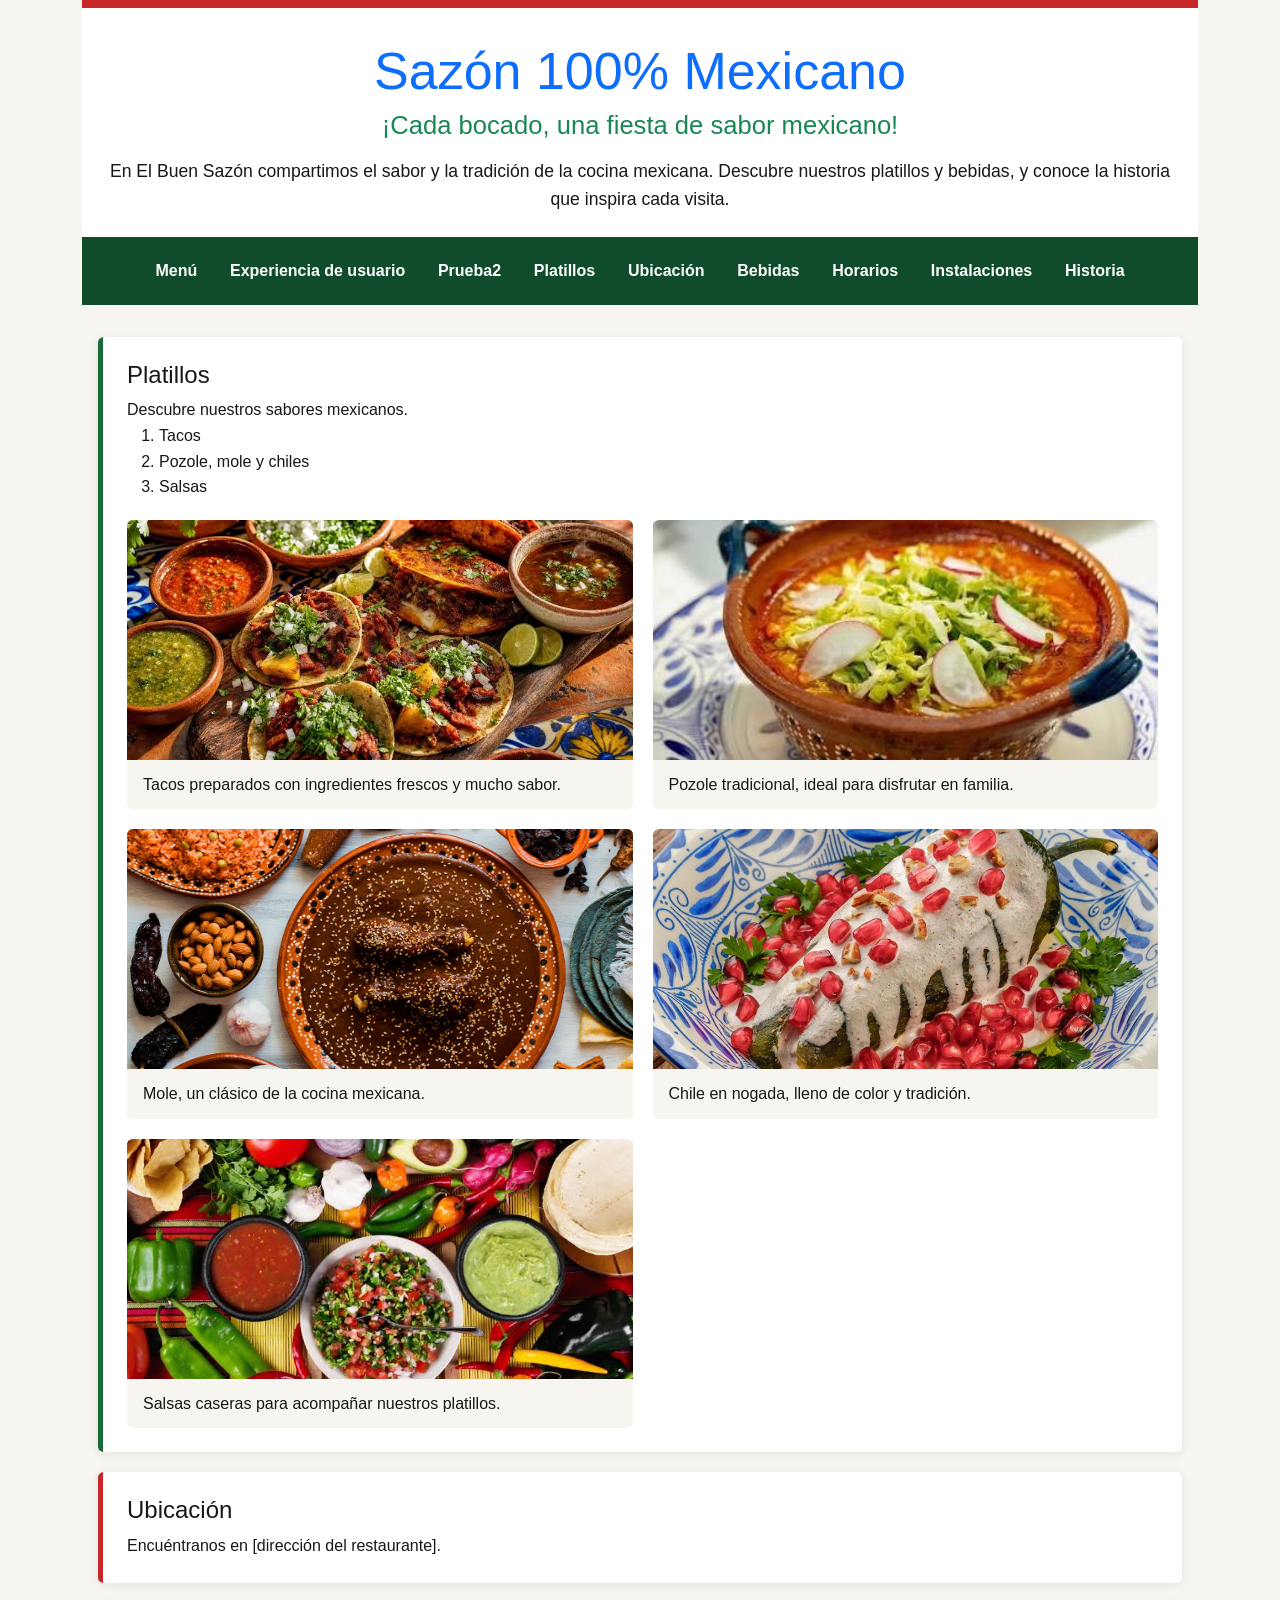
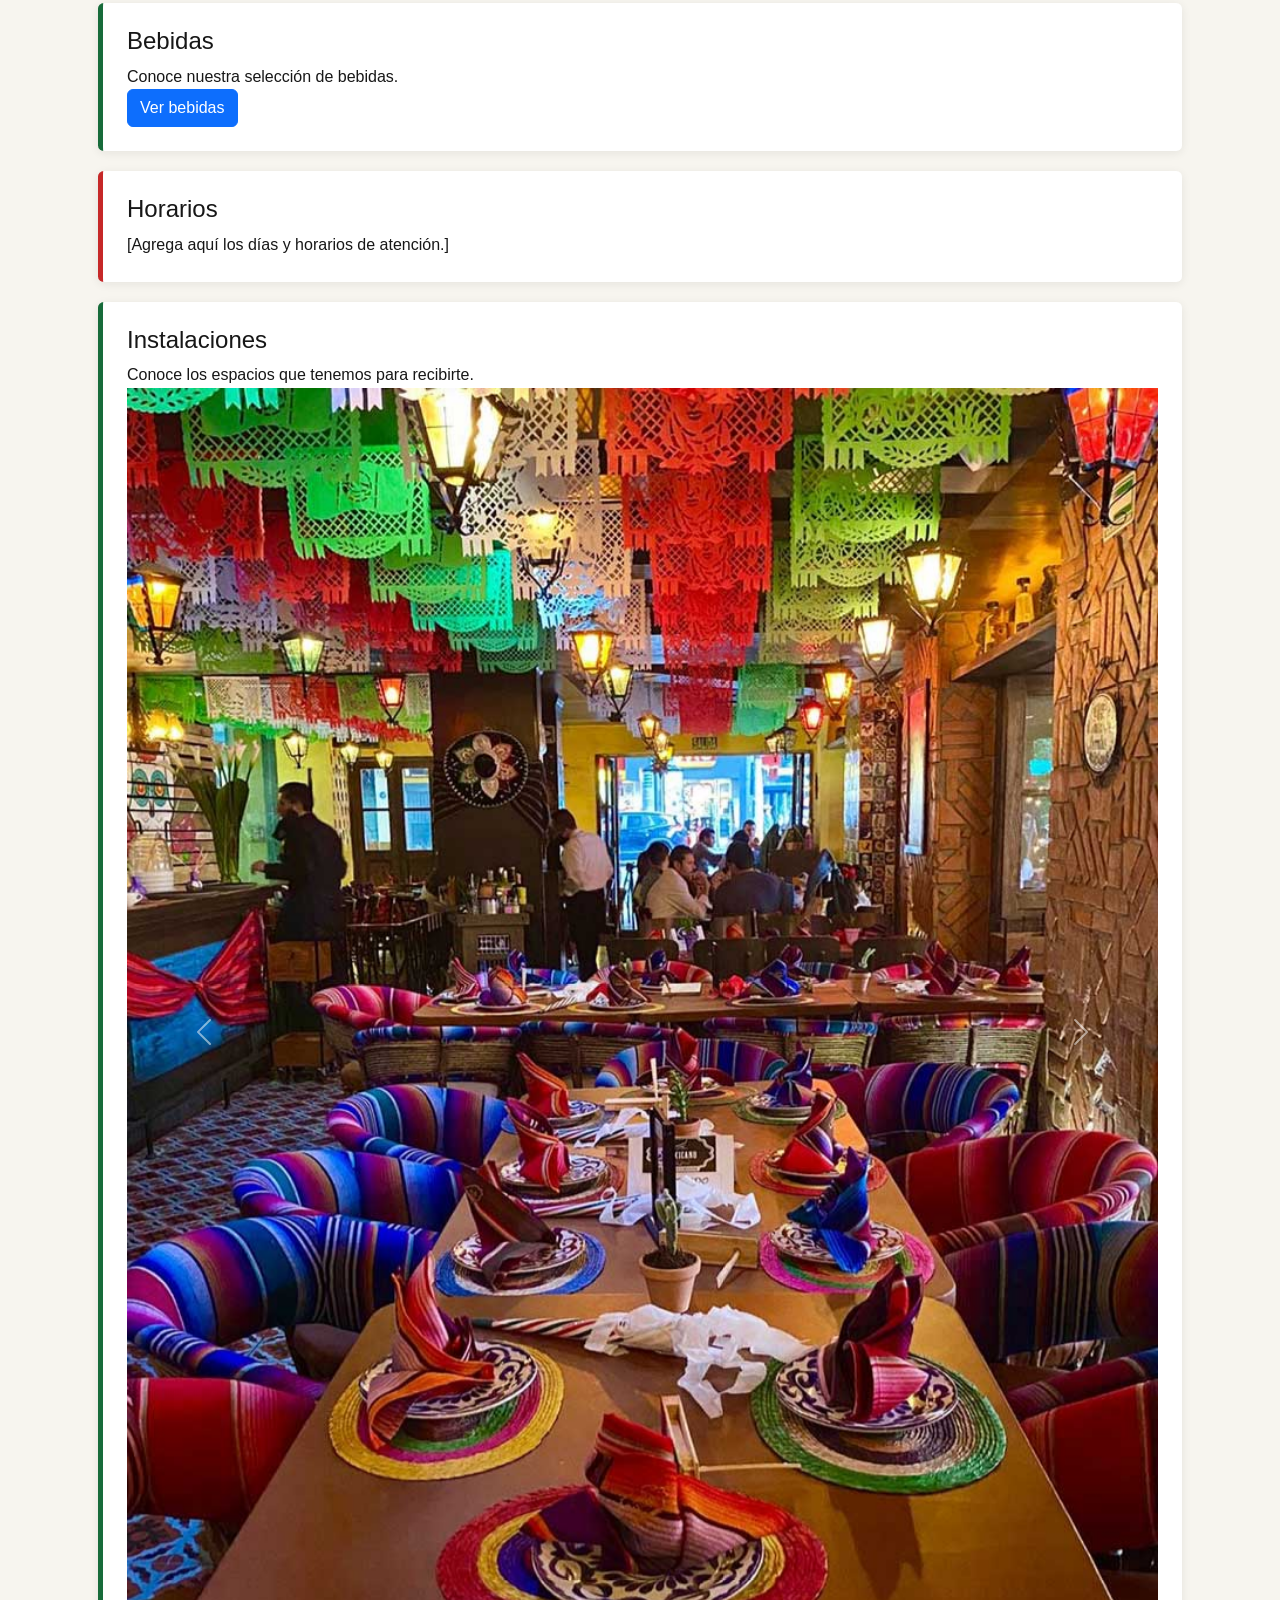
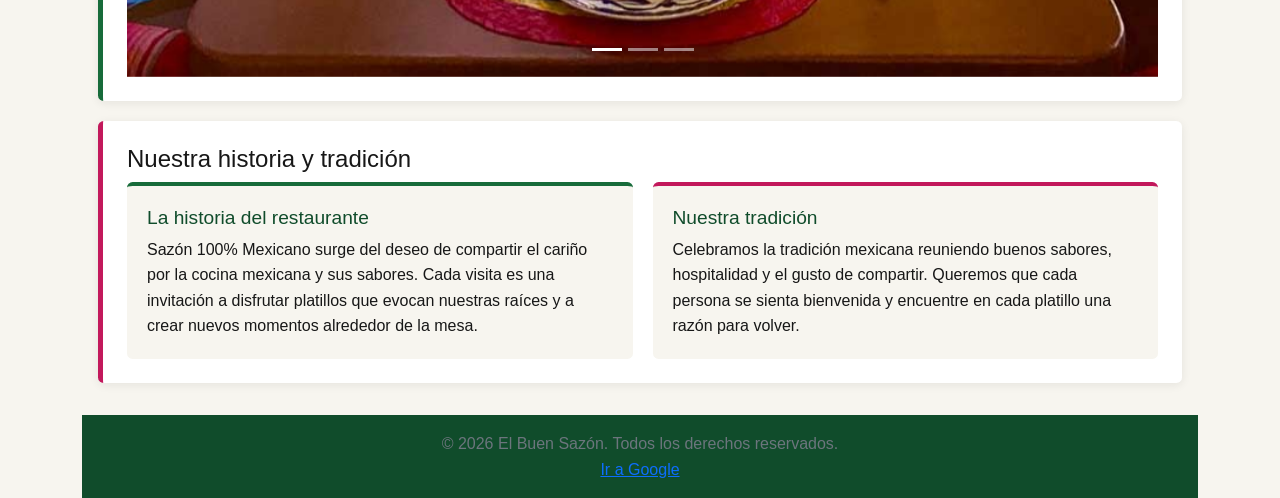
<file: index.html>
<!DOCTYPE html>
<html lang="es">
<head>
  <meta charset="UTF-8">
  <meta name="viewport" content="width=device-width, initial-scale=1.0">
  <title>El Buen Sazón | Restaurante mexicano de platillos tradicionales</title>
  <meta name="description" content="Descubre El Buen Sazón, un restaurante mexicano con tacos, pozole, mole, chiles en nogada, salsas y bebidas tradicionales. Conoce nuestra ubicación, horarios e historia.">
  <meta name="keywords" content="restaurante mexicano, tacos, pozole, mole, chiles en nogada, salsas mexicanas, bebidas mexicanas, comida tradicional mexicana">
  <meta name="author" content="Alejandro Javier Arredondo García">
  <meta name="copyright" content="Copyright 2026 El Buen Sazón. Todos los derechos reservados.">
  <link rel="stylesheet" href="https://cdn.jsdelivr.net/npm/bootstrap@5.3.8/dist/css/bootstrap.min.css">
  <link rel="stylesheet" href="styles.css">
</head>
<body>
  <div class="container">

  <header>
    <h1 class="text-primary">Sazón 100% Mexicano</h1>
    <h2 class="text-success">¡Cada bocado, una fiesta de sabor mexicano!</h2>
    <p>En El Buen Sazón compartimos el sabor y la tradición de la cocina mexicana. Descubre nuestros platillos y bebidas, y conoce la historia que inspira cada visita.</p>

    <nav aria-label="Navegación principal">
      <ul>
        <li><a href="menu.html">Menú</a></li>
        <li><a href="ux.html">Experiencia de usuario</a></li>
        <li><a href="prueba2.html">Prueba2</a></li>
        <li><a href="#platillos">Platillos</a></li>
        <li><a href="#ubicacion">Ubicación</a></li>
        <li><a href="#bebidas">Bebidas</a></li>
        <li><a href="#horarios">Horarios</a></li>
        <li><a href="#instalaciones">Instalaciones</a></li>
        <li><a href="#historia">Historia</a></li>
      </ul>
    </nav>
  </header>

  <main>
    <section id="platillos">
      <h2>Platillos</h2>
      <p>Descubre nuestros sabores mexicanos.</p>
      <ol>
        <li>Tacos</li>
        <li>Pozole, mole y chiles</li>
        <li>Salsas</li>
      </ol>
      <div class="galeria-platillos">
        <figure>
          <img src="media/tacos.jpeg" alt="Tacos mexicanos servidos para compartir">
          <figcaption>Tacos preparados con ingredientes frescos y mucho sabor.</figcaption>
        </figure>
        <figure>
          <img src="media/pozole.jpeg" alt="Platillo de pozole mexicano">
          <figcaption>Pozole tradicional, ideal para disfrutar en familia.</figcaption>
        </figure>
        <figure>
          <img src="media/Mole.jpg" alt="Mole servido con arroz y ajonjolí">
          <figcaption>Mole, un clásico de la cocina mexicana.</figcaption>
        </figure>
        <figure>
          <img src="media/chiles.jpeg" alt="Chile en nogada cubierto con salsa y granada">
          <figcaption>Chile en nogada, lleno de color y tradición.</figcaption>
        </figure>
        <figure>
          <img src="media/salsas.jpeg" alt="Variedad de salsas mexicanas">
          <figcaption>Salsas caseras para acompañar nuestros platillos.</figcaption>
        </figure>
      </div>
    </section>

    <section id="ubicacion">
      <h2>Ubicación</h2>
      <p>Encuéntranos en [dirección del restaurante].</p>
    </section>

    <section id="bebidas">
      <h2>Bebidas</h2>
      <p>Conoce nuestra selección de bebidas.</p>
      <button type="button" class="btn btn-primary" data-bs-toggle="modal" data-bs-target="#modalBebidas">
        Ver bebidas
      </button>

      <div class="modal fade" id="modalBebidas" tabindex="-1" aria-labelledby="modalBebidasLabel" aria-hidden="true">
        <div class="modal-dialog modal-lg modal-dialog-centered">
          <div class="modal-content">
            <div class="modal-header">
              <h2 class="modal-title fs-5" id="modalBebidasLabel">Nuestras bebidas</h2>
              <button type="button" class="btn-close" data-bs-dismiss="modal" aria-label="Cerrar"></button>
            </div>
            <div class="modal-body">
              <div class="row g-3">
                <div class="col-md-4">
                  <figure>
                    <img src="media/Aguas_frescas.jpg" class="img-fluid rounded" alt="Aguas frescas mexicanas">
                    <figcaption class="mt-2">Aguas frescas</figcaption>
                  </figure>
                </div>
                <div class="col-md-4">
                  <figure>
                    <img src="media/pulque.jpg" class="img-fluid rounded" alt="Vaso de pulque">
                    <figcaption class="mt-2">Pulque</figcaption>
                  </figure>
                </div>
                <div class="col-md-4">
                  <figure>
                    <img src="media/tequila.jpg" class="img-fluid rounded" alt="Tequila servido en un vaso">
                    <figcaption class="mt-2">Tequila</figcaption>
                  </figure>
                </div>
              </div>
            </div>
            <div class="modal-footer">
              <button type="button" class="btn btn-secondary" data-bs-dismiss="modal">Cerrar</button>
            </div>
          </div>
        </div>
      </div>
    </section>

    <section id="horarios">
      <h2>Horarios</h2>
      <p>[Agrega aquí los días y horarios de atención.]</p>
    </section>

    <section id="instalaciones">
      <h2>Instalaciones</h2>
      <p>Conoce los espacios que tenemos para recibirte.</p>
      <div id="carouselInstalaciones" class="carousel slide" data-bs-ride="carousel" aria-label="Galería de las instalaciones">
        <div class="carousel-indicators">
          <button type="button" data-bs-target="#carouselInstalaciones" data-bs-slide-to="0" class="active" aria-current="true" aria-label="Instalación 1"></button>
          <button type="button" data-bs-target="#carouselInstalaciones" data-bs-slide-to="1" aria-label="Instalación 2"></button>
          <button type="button" data-bs-target="#carouselInstalaciones" data-bs-slide-to="2" aria-label="Instalación 3"></button>
        </div>
        <div class="carousel-inner">
          <div class="carousel-item active">
            <img src="media/instalacion1.jpg" class="d-block w-100" alt="Interior del restaurante, instalación 1">
          </div>
          <div class="carousel-item">
            <img src="media/instalacion2.jpg" class="d-block w-100" alt="Interior del restaurante, instalación 2">
          </div>
          <div class="carousel-item">
            <img src="media/instalacion3.jpg" class="d-block w-100" alt="Interior del restaurante, instalación 3">
          </div>
        </div>
        <button class="carousel-control-prev" type="button" data-bs-target="#carouselInstalaciones" data-bs-slide="prev">
          <span class="carousel-control-prev-icon" aria-hidden="true"></span>
          <span class="visually-hidden">Anterior</span>
        </button>
        <button class="carousel-control-next" type="button" data-bs-target="#carouselInstalaciones" data-bs-slide="next">
          <span class="carousel-control-next-icon" aria-hidden="true"></span>
          <span class="visually-hidden">Siguiente</span>
        </button>
      </div>
    </section>

    <section id="historia">
      <h2>Nuestra historia y tradición</h2>
      <div class="historia-contenedores">
        <div class="historia-contenedor">
          <h3>La historia del restaurante</h3>
          <p>Sazón 100% Mexicano surge del deseo de compartir el cariño por la cocina mexicana y sus sabores. Cada visita es una invitación a disfrutar platillos que evocan nuestras raíces y a crear nuevos momentos alrededor de la mesa.</p>
        </div>
        <div class="historia-contenedor">
          <h3>Nuestra tradición</h3>
          <p>Celebramos la tradición mexicana reuniendo buenos sabores, hospitalidad y el gusto de compartir. Queremos que cada persona se sienta bienvenida y encuentre en cada platillo una razón para volver.</p>
        </div>
      </div>
    </section>
  </main>

  <footer>
    <p class="text-secondary">&copy; 2026 El Buen Sazón. Todos los derechos reservados.</p>
    <a href="https://www.google.com/">Ir a Google</a>
  </footer>
  </div>
  <script src="https://cdn.jsdelivr.net/npm/bootstrap@5.3.8/dist/js/bootstrap.bundle.min.js"></script>
</body>
</html>
</file>
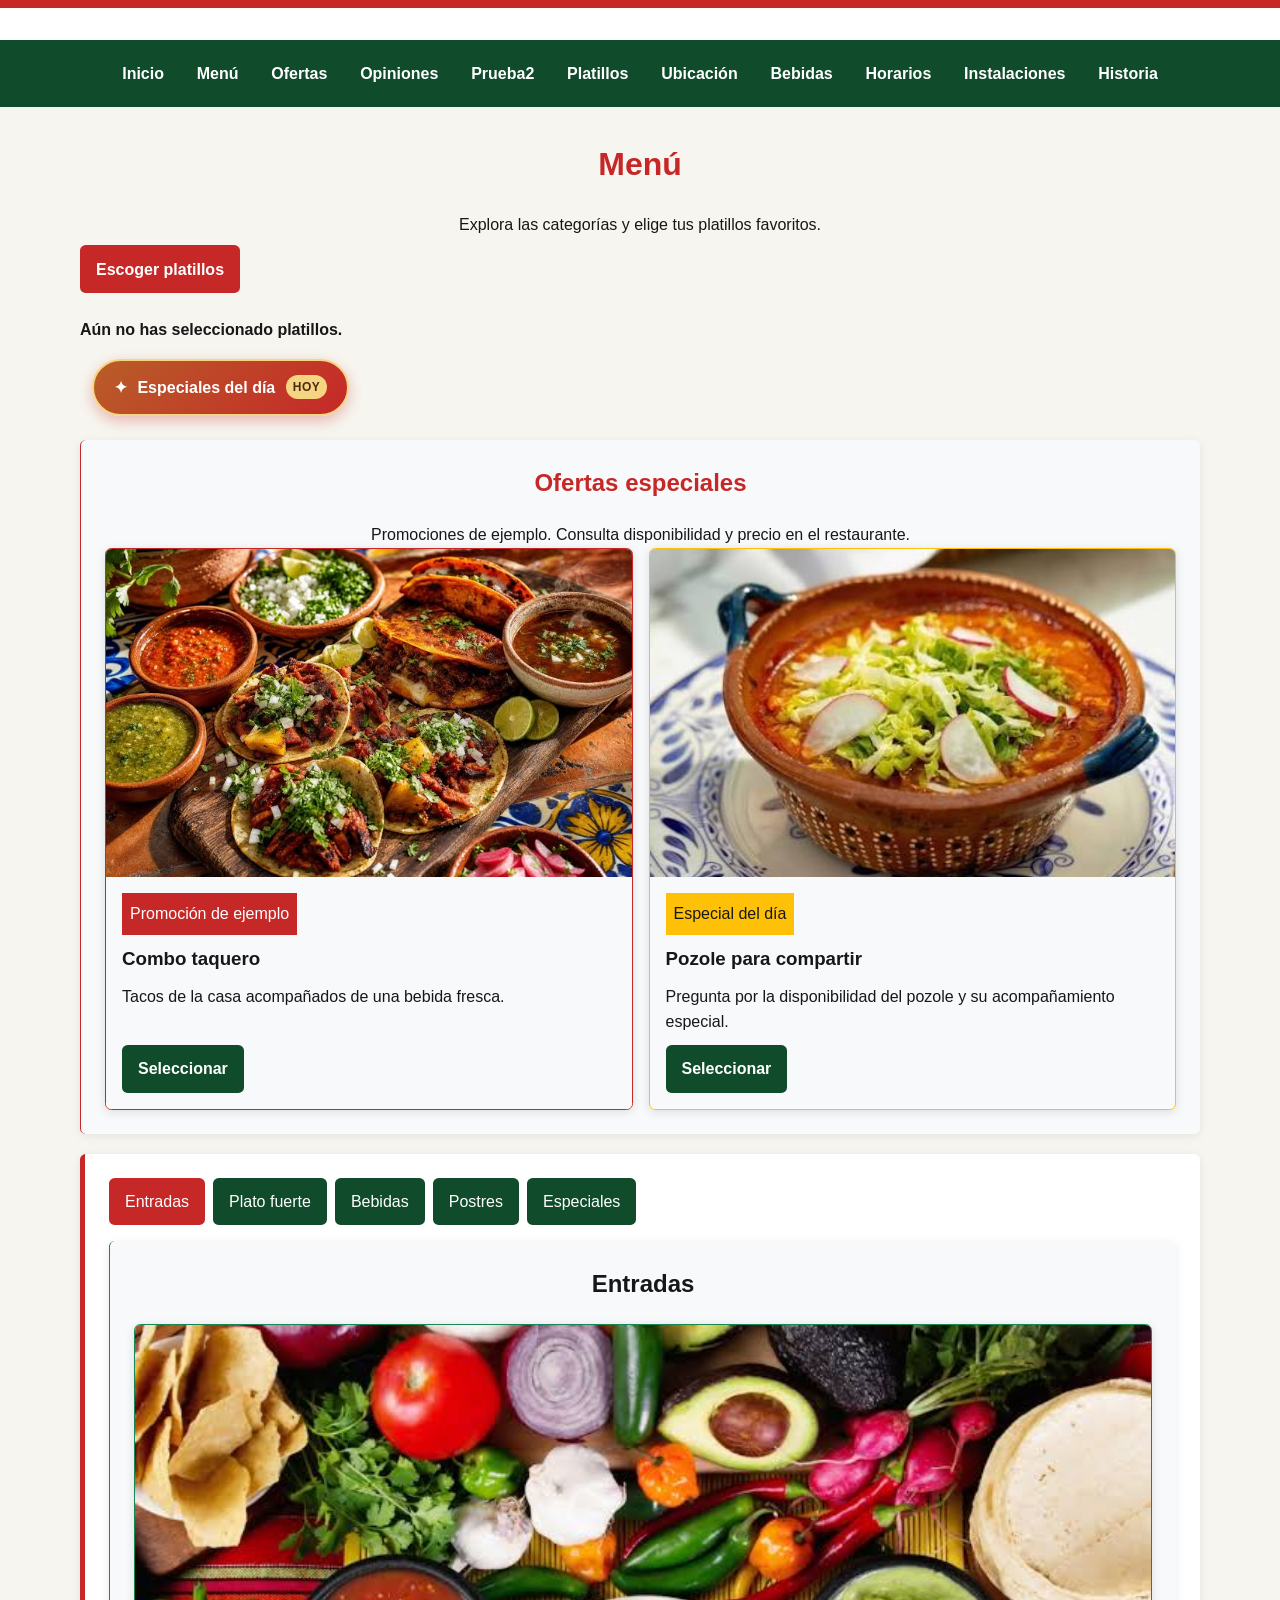
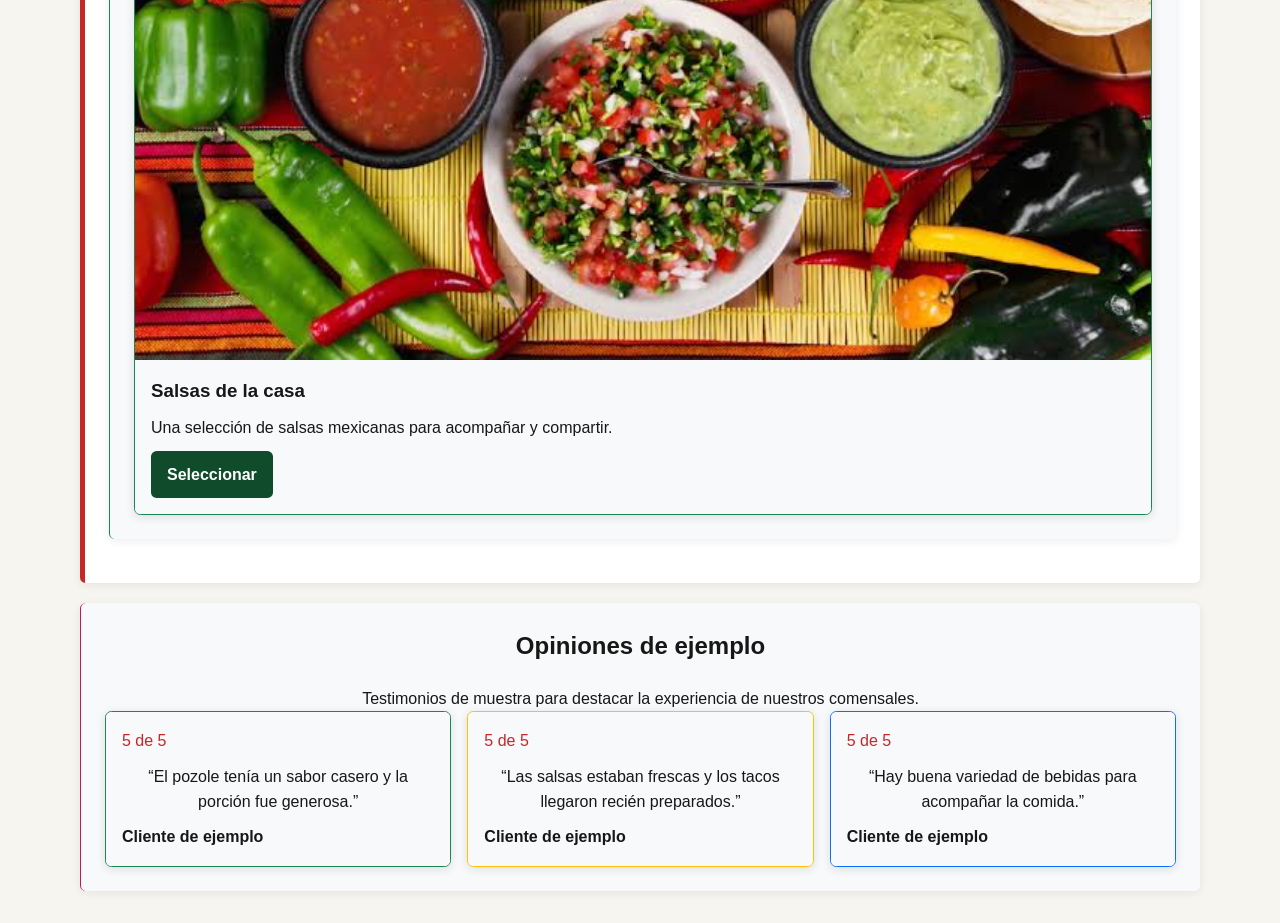
<file: menu.html>
<!DOCTYPE html>
<html lang="es">
<head>
	<meta charset="UTF-8">
	<meta name="viewport" content="width=device-width, initial-scale=1.0">
	<title>Menú</title>
	<link rel="stylesheet" href="styles.css">
	<style>
		.menu-page .menu-tabs > [role="tablist"] {
			display: flex;
			gap: 0.5rem;
			margin-bottom: 1rem;
			overflow-x: auto;
		}
		.menu-page [role="tab"] {
			flex: 0 0 auto;
			padding: 0.7rem 1rem;
			border: 0;
			border-radius: 0.35rem;
			background: var(--verde-oscuro);
			color: white;
			cursor: pointer;
			font: inherit;
		}
		.menu-page [role="tab"][aria-selected="true"] {
			background: var(--rojo);
		}
		.menu-page [role="tab"]:focus-visible,
		.menu-page .dish-select:focus-visible,
		.menu-page .choose-dishes:focus-visible {
			outline: 3px solid var(--fucsia);
			outline-offset: 3px;
		}
		.menu-page .choose-dishes,
		.menu-page .dish-select {
			padding: 0.7rem 1rem;
			border: 0;
			border-radius: 0.35rem;
			background: var(--verde-oscuro);
			color: white;
			cursor: pointer;
			font: inherit;
			font-weight: 700;
		}
		.menu-page .choose-dishes {
			margin: 0.5rem 0 1.5rem;
			background: var(--rojo);
		}
		.menu-page .specials-button {
			display: inline-flex;
			align-items: center;
			gap: 0.65rem;
			margin: 0 0 1.5rem 0.75rem;
			padding: 0.85rem 1.25rem;
			border: 2px solid #f6d582;
			border-radius: 999px;
			background: linear-gradient(135deg, #b85d28, var(--rojo));
			box-shadow: 0 5px 14px rgb(198 40 40 / 30%);
			color: white;
			cursor: pointer;
			font: inherit;
			font-weight: 700;
			transition: transform 160ms ease, box-shadow 160ms ease;
		}
		.menu-page .specials-button:hover {
			transform: translateY(-2px);
			box-shadow: 0 8px 18px rgb(198 40 40 / 38%);
		}
		.menu-page .specials-button:focus-visible {
			outline: 3px solid var(--fucsia);
			outline-offset: 3px;
		}
		.menu-page .specials-badge {
			padding: 0.15rem 0.45rem;
			border-radius: 999px;
			background: #f6d582;
			color: #4a2a12;
			font-size: 0.75rem;
			letter-spacing: 0.04em;
		}
		.menu-page .menu-tabs > [role="tabpanel"] {
			margin-bottom: 1.25rem;
		}
		.menu-page .dish-grid {
			display: grid;
			grid-template-columns: repeat(auto-fit, minmax(min(100%, 15rem), 1fr));
			gap: 1rem;
		}
		.menu-page .dish-card {
			display: flex;
			flex-direction: column;
			overflow: hidden;
			border-radius: 0.4rem;
			background: var(--fondo);
			box-shadow: 0 2px 10px rgb(23 23 23 / 12%);
		}
		.menu-page .dish-card img {
			display: block;
			width: 100%;
			aspect-ratio: 16 / 10;
			object-fit: cover;
		}
		.menu-page .dish-card-content {
			display: flex;
			flex: 1;
			flex-direction: column;
			align-items: flex-start;
			gap: 0.6rem;
		}
		.menu-page .dish-card h3,
		.menu-page .dish-card p {
			margin: 0;
		}
		.menu-page .dish-select {
			margin-top: auto;
		}
		.menu-page .dish-select[aria-pressed="true"] {
			background: var(--rojo);
		}
		.menu-page blockquote {
			margin: 0;
		}
		.menu-page #selection-status {
			margin: 0 0 1rem;
			font-weight: 700;
		}
		.offcanvas-backdrop {
			position: fixed;
			inset: 0;
			z-index: 10;
			background: rgb(0 0 0 / 50%);
		}
		.offcanvas {
			position: fixed;
			inset: 0 0 0 auto;
			z-index: 11;
			width: min(24rem, 90vw);
			height: 100%;
			padding: 1.5rem;
			overflow-y: auto;
			background: white;
			box-shadow: 0 0 1rem rgb(0 0 0 / 25%);
		}
		.offcanvas img { display: block; width: 100%; height: auto; margin-block: 1rem; }
	</style>
</head>
<body class="menu-page">
	<header>
		<nav aria-label="Navegación principal">
			<ul>
				<li><a href="index.html">Inicio</a></li>
				<li><a href="#menu-categorias">Menú</a></li>
				<li><a href="#ofertas">Ofertas</a></li>
				<li><a href="#opiniones">Opiniones</a></li>
				<li><a href="prueba2.html">Prueba2</a></li>
				<li><a href="index.html#platillos">Platillos</a></li>
				<li><a href="index.html#ubicacion">Ubicación</a></li>
				<li><a href="index.html#bebidas">Bebidas</a></li>
				<li><a href="index.html#horarios">Horarios</a></li>
				<li><a href="index.html#instalaciones">Instalaciones</a></li>
				<li><a href="index.html#historia">Historia</a></li>
			</ul>
		</nav>
	</header>

	<main>
		<h1 class="text-center text-danger">Menú</h1>
		<p class="text-center">Explora las categorías y elige tus platillos favoritos.</p>
		<button type="button" class="choose-dishes" id="choose-dishes">Escoger platillos</button>
		<p id="selection-status" role="status" aria-live="polite">Aún no has seleccionado platillos.</p>
		<button type="button" class="specials-button" id="open-specials" aria-controls="daily-specials" aria-expanded="false">
			<span aria-hidden="true">✦</span>
			Especiales del día
			<span class="specials-badge">HOY</span>
		</button>
		<section id="ofertas" class="bg-light border-start border-danger p-4" aria-labelledby="offers-title">
			<h2 class="text-center text-danger" id="offers-title">Ofertas especiales</h2>
			<p class="text-center">Promociones de ejemplo. Consulta disponibilidad y precio en el restaurante.</p>
			<div class="dish-grid">
				<article class="dish-card border border-danger">
					<img src="media/tacos.jpeg" alt="Tacos mexicanos incluidos en el combo taquero">
					<div class="dish-card-content bg-light p-3">
						<p class="bg-danger text-white p-2 text-center">Promoción de ejemplo</p>
						<h3 class="text-center">Combo taquero</h3>
						<p>Tacos de la casa acompañados de una bebida fresca.</p>
						<button type="button" class="dish-select" data-dish-name="Combo taquero" aria-pressed="false">Seleccionar</button>
					</div>
				</article>
				<article class="dish-card border border-warning">
					<img src="media/pozole.jpeg" alt="Pozole mexicano para compartir">
					<div class="dish-card-content bg-light p-3">
						<p class="bg-warning text-dark p-2 text-center">Especial del día</p>
						<h3 class="text-center">Pozole para compartir</h3>
						<p>Pregunta por la disponibilidad del pozole y su acompañamiento especial.</p>
						<button type="button" class="dish-select" data-dish-name="Pozole para compartir" aria-pressed="false">Seleccionar</button>
					</div>
				</article>
			</div>
		</section>

		<section class="menu-tabs" id="menu-categorias" aria-label="Categorías del menú">
			<div role="tablist" aria-label="Categorías">
				<button id="tab-entradas" role="tab" aria-selected="true" aria-controls="panel-entradas" tabindex="0">Entradas</button>
				<button id="tab-plato-fuerte" role="tab" aria-selected="false" aria-controls="panel-plato-fuerte" tabindex="-1">Plato fuerte</button>
				<button id="tab-bebidas" role="tab" aria-selected="false" aria-controls="panel-bebidas" tabindex="-1">Bebidas</button>
				<button id="tab-postres" role="tab" aria-selected="false" aria-controls="panel-postres" tabindex="-1">Postres</button>
				<button id="tab-especiales" role="tab" aria-selected="false" aria-controls="panel-especiales" tabindex="-1">Especiales</button>
			</div>

			<section id="panel-entradas" class="bg-light border-start border-success p-4" role="tabpanel" aria-labelledby="tab-entradas">
				<h2 class="text-center">Entradas</h2>
				<div class="dish-grid">
					<article class="dish-card border border-success">
						<img src="media/salsas.jpeg" alt="Variedad de salsas mexicanas">
						<div class="dish-card-content bg-light p-3">
							<h3>Salsas de la casa</h3>
							<p>Una selección de salsas mexicanas para acompañar y compartir.</p>
							<button type="button" class="dish-select" data-dish-name="Salsas de la casa" aria-pressed="false">Seleccionar</button>
						</div>
					</article>
				</div>
			</section>
			<section id="panel-plato-fuerte" class="bg-light border-start border-danger p-4" role="tabpanel" aria-labelledby="tab-plato-fuerte" hidden>
				<h2 class="text-center">Plato fuerte</h2>
				<div class="dish-grid">
					<article class="dish-card border border-danger">
						<img src="media/tacos.jpeg" alt="Tacos mexicanos servidos para compartir">
						<div class="dish-card-content bg-light p-3">
							<h3>Tacos</h3>
							<p>Tacos preparados con ingredientes frescos y mucho sabor.</p>
							<button type="button" class="dish-select" data-dish-name="Tacos" aria-pressed="false">Seleccionar</button>
						</div>
					</article>
					<article class="dish-card border border-warning">
						<img src="media/pozole.jpeg" alt="Platillo de pozole mexicano">
						<div class="dish-card-content bg-light p-3">
							<h3>Pozole</h3>
							<p>Pozole tradicional, ideal para disfrutar en familia.</p>
							<button type="button" class="dish-select" data-dish-name="Pozole" aria-pressed="false">Seleccionar</button>
						</div>
					</article>
					<article class="dish-card border border-primary">
						<img src="media/Mole.jpg" alt="Mole servido con arroz y ajonjolí">
						<div class="dish-card-content bg-light p-3">
							<h3>Mole</h3>
							<p>Un clásico de la cocina mexicana.</p>
							<button type="button" class="dish-select" data-dish-name="Mole" aria-pressed="false">Seleccionar</button>
						</div>
					</article>
					<article class="dish-card border border-success">
						<img src="media/chiles.jpeg" alt="Chile en nogada cubierto con salsa y granada">
						<div class="dish-card-content bg-light p-3">
							<h3>Chile en nogada</h3>
							<p>Un platillo lleno de color y tradición.</p>
							<button type="button" class="dish-select" data-dish-name="Chile en nogada" aria-pressed="false">Seleccionar</button>
						</div>
					</article>
				</div>
			</section>
			<section id="panel-bebidas" class="bg-light border-start border-primary p-4" role="tabpanel" aria-labelledby="tab-bebidas" hidden>
				<h2 class="text-center">Bebidas</h2>
				<div class="dish-grid">
					<article class="dish-card border border-primary">
						<img src="media/Aguas_frescas.jpg" alt="Aguas frescas mexicanas">
						<div class="dish-card-content bg-light p-3">
							<h3>Aguas frescas</h3>
							<p>Bebidas frescas para acompañar tus platillos.</p>
							<button type="button" class="dish-select" data-dish-name="Aguas frescas" aria-pressed="false">Seleccionar</button>
						</div>
					</article>
					<article class="dish-card border border-success">
						<img src="media/pulque.jpg" alt="Vaso de pulque">
						<div class="dish-card-content bg-light p-3">
							<h3>Pulque</h3>
							<p>Una bebida tradicional mexicana.</p>
							<button type="button" class="dish-select" data-dish-name="Pulque" aria-pressed="false">Seleccionar</button>
						</div>
					</article>
					<article class="dish-card border border-warning">
						<img src="media/tequila.jpg" alt="Tequila servido en un vaso">
						<div class="dish-card-content bg-light p-3">
							<h3>Tequila</h3>
							<p>Disfruta esta bebida representativa de México.</p>
							<button type="button" class="dish-select" data-dish-name="Tequila" aria-pressed="false">Seleccionar</button>
						</div>
					</article>
				</div>
			</section>
			<section id="panel-postres" class="bg-light border-start border-warning p-4" role="tabpanel" aria-labelledby="tab-postres" hidden>
				<h2 class="text-center">Postres</h2>
				<div class="dish-grid">
					<article class="dish-card border border-warning">
						<img src="media/postres.jpg" alt="Postres">
						<div class="dish-card-content bg-light p-3">
							<h3>Postre de temporada</h3>
							<p>Pregunta por el postre disponible del día.</p>
							<button type="button" class="dish-select" data-dish-name="Postre de temporada" aria-pressed="false">Seleccionar</button>
						</div>
					</article>
				</div>
			</section>
			<section id="panel-especiales" class="bg-light border-start border-danger p-4" role="tabpanel" aria-labelledby="tab-especiales" hidden>
				<h2 class="text-center text-danger">Especiales</h2>
				<div class="dish-grid">
					<article class="dish-card border border-danger">
						<img src="media/pozole.jpeg" alt="Pozole mexicano, platillo especial del día">
						<div class="dish-card-content bg-light p-3">
							<h3>Platillo especial</h3>
							<p>Promoción de ejemplo: consulta cuál es el platillo preparado hoy, su disponibilidad y precio.</p>
							<button type="button" class="dish-select" data-dish-name="Platillo especial" aria-pressed="false">Seleccionar</button>
						</div>
					</article>
				</div>
			</section>
		</section>
		<section id="opiniones" class="bg-light border-start border-primary p-4" aria-labelledby="opiniones-title">
			<h2 class="text-center" id="opiniones-title">Opiniones de ejemplo</h2>
			<p class="text-center">Testimonios de muestra para destacar la experiencia de nuestros comensales.</p>
			<div class="dish-grid">
				<article class="dish-card border border-success">
					<div class="dish-card-content bg-light p-3">
						<p class="text-center text-danger">5 de 5</p>
						<blockquote class="text-center">“El pozole tenía un sabor casero y la porción fue generosa.”</blockquote>
						<p class="text-end"><strong>Cliente de ejemplo</strong></p>
					</div>
				</article>
				<article class="dish-card border border-warning">
					<div class="dish-card-content bg-light p-3">
						<p class="text-center text-danger">5 de 5</p>
						<blockquote class="text-center">“Las salsas estaban frescas y los tacos llegaron recién preparados.”</blockquote>
						<p class="text-end"><strong>Cliente de ejemplo</strong></p>
					</div>
				</article>
				<article class="dish-card border border-primary">
					<div class="dish-card-content bg-light p-3">
						<p class="text-center text-danger">5 de 5</p>
						<blockquote class="text-center">“Hay buena variedad de bebidas para acompañar la comida.”</blockquote>
						<p class="text-end"><strong>Cliente de ejemplo</strong></p>
					</div>
				</article>
			</div>
		</section>

	</main>

	<div class="offcanvas-backdrop" id="specials-backdrop" hidden></div>
	<aside class="offcanvas" id="daily-specials" role="dialog" aria-modal="true" aria-labelledby="specials-title" hidden>
		<button type="button" id="close-specials" aria-label="Cerrar especiales del día">Cerrar</button>
		<h2 id="specials-title">Especiales del día</h2>
		<img src="media/tequila.jpg" alt="Tequila servido en un vaso">
		<p>Disfruta nuestros especiales del día, preparados para acompañar tu comida.</p>
	</aside>

	<script>
		const tabs = Array.from(document.querySelectorAll('[role="tab"]'));
		tabs.forEach((tab, index) => {
			tab.addEventListener('click', () => activateTab(tab));
			tab.addEventListener('keydown', (event) => {
				if (!['ArrowRight', 'ArrowLeft', 'Home', 'End'].includes(event.key)) return;
				event.preventDefault();
				const nextIndex = event.key === 'Home' ? 0
					: event.key === 'End' ? tabs.length - 1
					: (index + (event.key === 'ArrowRight' ? 1 : -1) + tabs.length) % tabs.length;
				activateTab(tabs[nextIndex]);
				tabs[nextIndex].focus();
			});
		});

		function activateTab(selectedTab) {
			tabs.forEach((tab) => {
				const selected = tab === selectedTab;
				tab.setAttribute('aria-selected', selected);
				tab.tabIndex = selected ? 0 : -1;
				document.getElementById(tab.getAttribute('aria-controls')).hidden = !selected;
			});
		}

		const specialsPanel = document.getElementById('daily-specials');
		const specialsBackdrop = document.getElementById('specials-backdrop');
		const openSpecialsButton = document.getElementById('open-specials');
		const closeSpecialsButton = document.getElementById('close-specials');
		const chooseDishesButton = document.getElementById('choose-dishes');
		const selectionStatus = document.getElementById('selection-status');
		const selectedDishes = new Set();

		chooseDishesButton.addEventListener('click', () => {
			document.getElementById('menu-categorias').scrollIntoView();
			tabs[0].focus();
		});

		document.querySelectorAll('.dish-select').forEach((button) => {
			button.addEventListener('click', () => {
				const dishName = button.dataset.dishName;
				if (selectedDishes.has(dishName)) {
					selectedDishes.delete(dishName);
					button.setAttribute('aria-pressed', 'false');
					button.textContent = 'Seleccionar';
				} else {
					selectedDishes.add(dishName);
					button.setAttribute('aria-pressed', 'true');
					button.textContent = 'Quitar selección';
				}

				const count = selectedDishes.size;
				selectionStatus.textContent = count === 0
					? 'Aún no has seleccionado platillos.'
					: `${count} ${count === 1 ? 'platillo seleccionado' : 'platillos seleccionados'}: ${Array.from(selectedDishes).join(', ')}.`;
			});
		});

		function openSpecials() {
			specialsPanel.hidden = false;
			specialsBackdrop.hidden = false;
			openSpecialsButton.setAttribute('aria-expanded', 'true');
			closeSpecialsButton.focus();
		}

		function closeSpecials() {
			specialsPanel.hidden = true;
			specialsBackdrop.hidden = true;
			openSpecialsButton.setAttribute('aria-expanded', 'false');
			openSpecialsButton.focus();
		}

		openSpecialsButton.addEventListener('click', openSpecials);
		closeSpecialsButton.addEventListener('click', closeSpecials);
		specialsBackdrop.addEventListener('click', closeSpecials);
		document.addEventListener('keydown', (event) => {
			if (event.key === 'Escape' && !specialsPanel.hidden) closeSpecials();
		});
	</script>
</body>
</html>
</file>
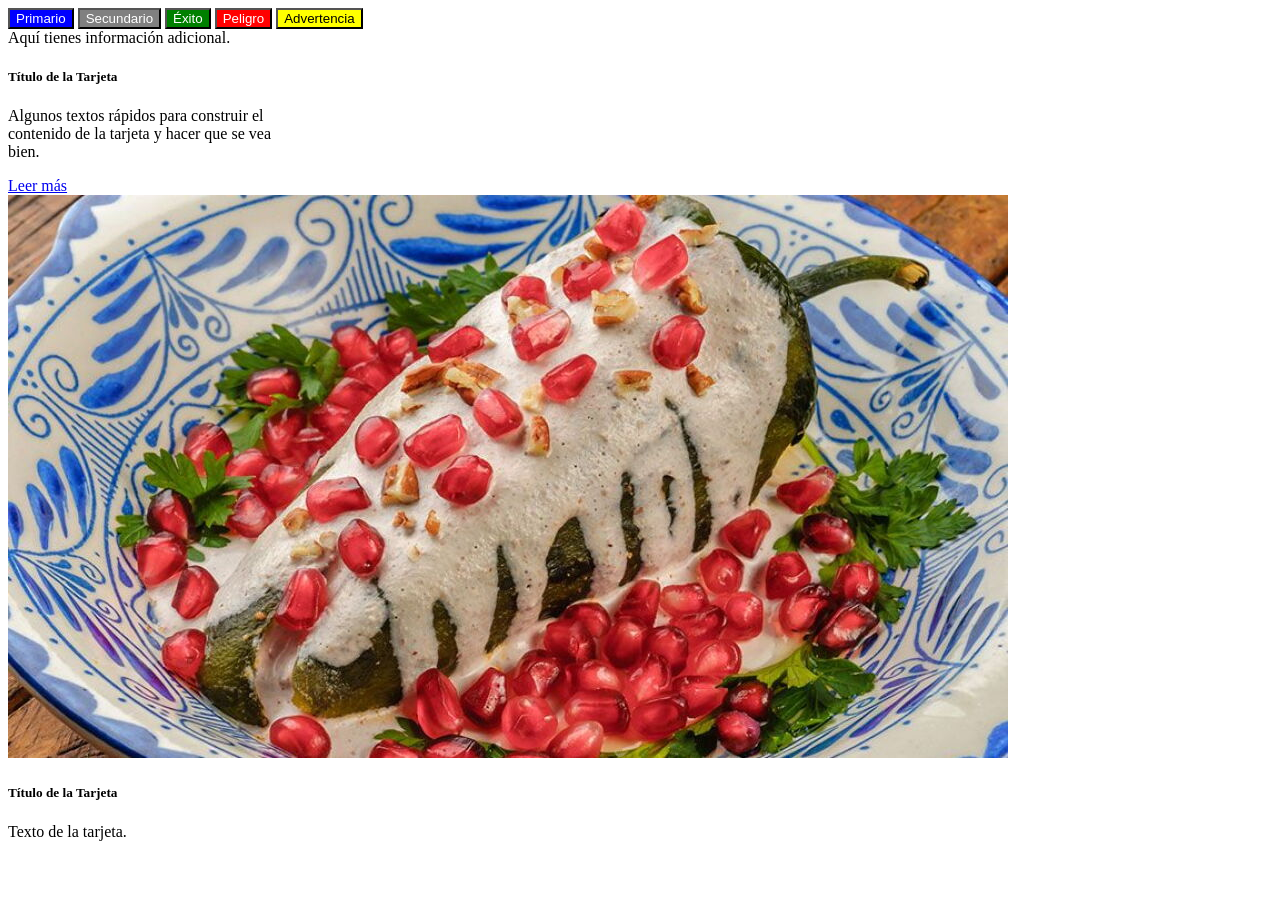
<file: prueba.html>
<!DOCTYPE html>
<html lang="es">
<head>
	<meta charset="UTF-8">
	<meta name="viewport" content="width=device-width, initial-scale=1.0">
	<title>Prueba</title>
</head>
<body>
	<button class="btn btn-primary" style="background-color: blue; color: white;">Primario</button>
	<button class="btn btn-secondary" style="background-color: gray; color: white;">Secundario</button>
	<button class="btn btn-success" style="background-color: green; color: white;">Éxito</button>
	<button class="btn btn-danger" style="background-color: red; color: white;">Peligro</button>
	<button class="btn btn-warning" style="background-color: yellow; color: black;">Advertencia</button>
	<div class="alert alert-info" role="alert">
		Aquí tienes información adicional.
	</div>
	<div class="card" style="width: 18rem;">
		<div class="card-body">
			<h5 class="card-title">Título de la Tarjeta</h5>
			<p class="card-text">
				Algunos textos rápidos para construir el
				contenido de la tarjeta y hacer que se vea bien.
			</p>
			<a href="#" class="btn btn-primary">Leer más</a>
		</div>
	</div>
	<div class="card" style="width: 18rem;">
		<img src="media/chiles.jpeg" class="card-img">
		<div class="card-body">
			<h5 class="card-title">Título de la Tarjeta</h5>
			<p class="card-text">Texto de la tarjeta.</p>
		</div>
	</div>
</body>
</html>
</file>
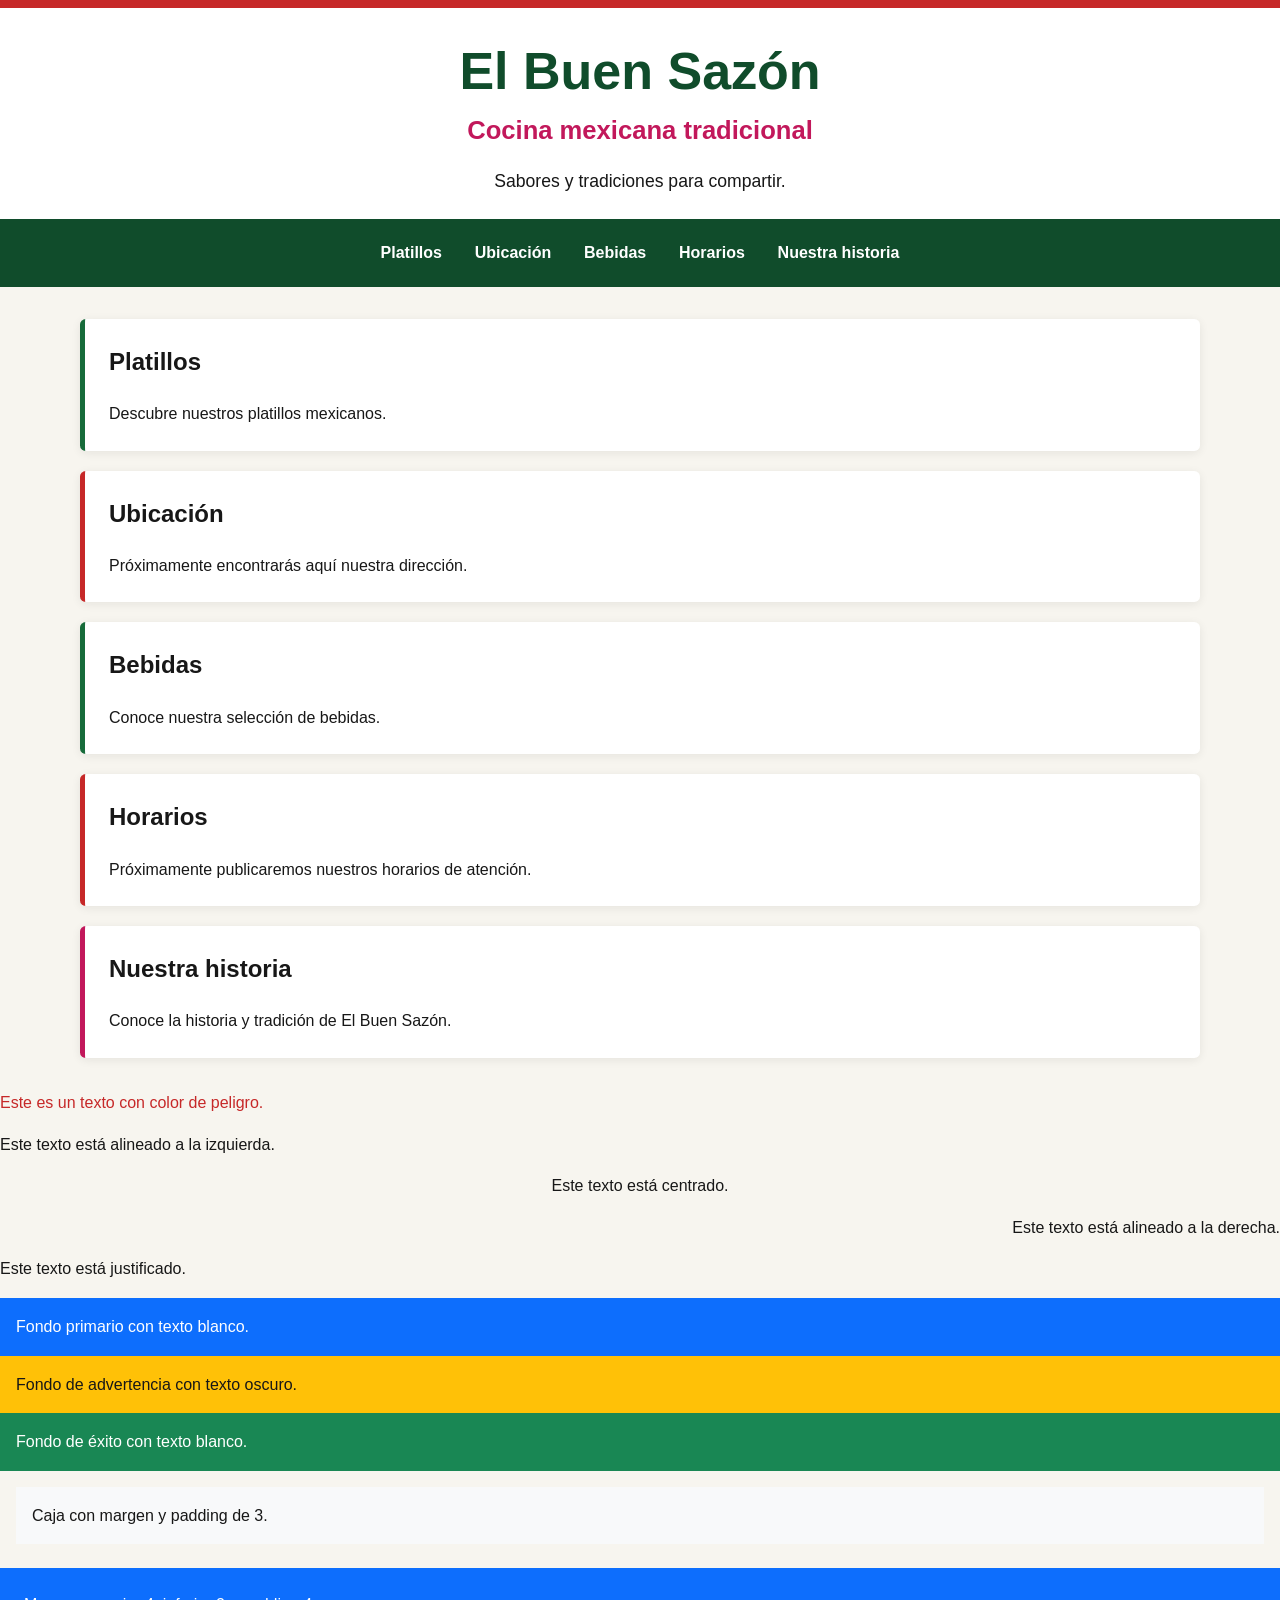
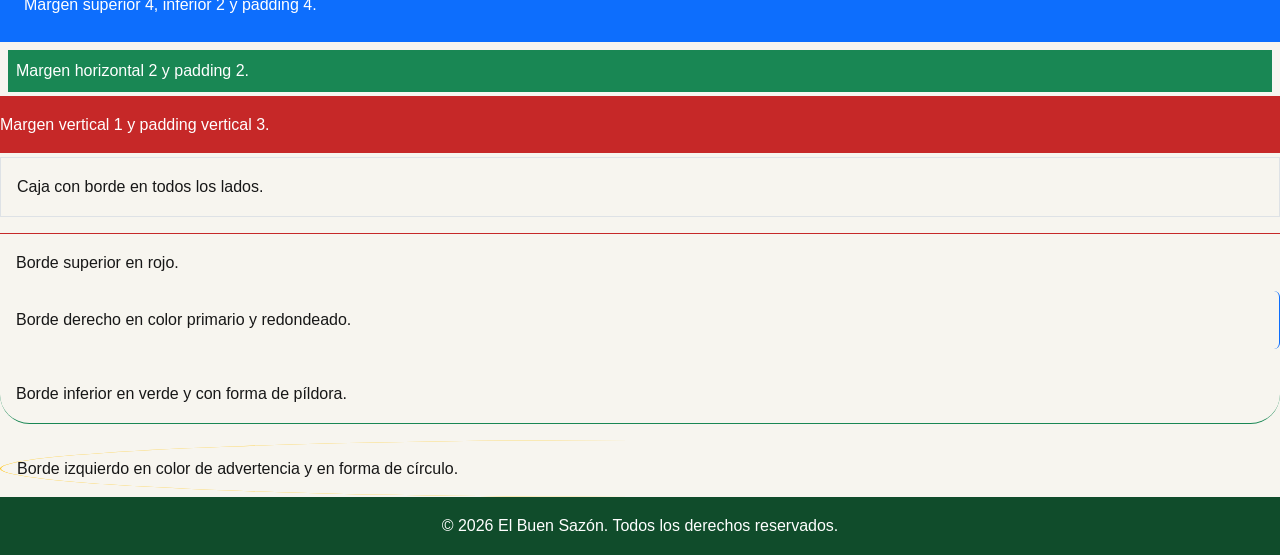
<file: prueba2.html>
<!DOCTYPE html>
<html lang="es">
<head>
	<meta charset="UTF-8">
	<meta name="viewport" content="width=device-width, initial-scale=1.0">
	<meta name="description" content="Conoce El Buen Sazón, restaurante de cocina mexicana tradicional.">
	<title>El Buen Sazón | Cocina mexicana</title>
	<link rel="stylesheet" href="styles.css">
</head>
<body>
	<header>
		<h1>El Buen Sazón</h1>
		<h2>Cocina mexicana tradicional</h2>
		<p>Sabores y tradiciones para compartir.</p>

		<nav aria-label="Navegación principal">
			<ul>
				<li><a href="#platillos">Platillos</a></li>
				<li><a href="#ubicacion">Ubicación</a></li>
				<li><a href="#bebidas">Bebidas</a></li>
				<li><a href="#horarios">Horarios</a></li>
				<li><a href="#historia">Nuestra historia</a></li>
			</ul>
		</nav>
	</header>

	<main>
		<section id="platillos">
			<h2>Platillos</h2>
			<p>Descubre nuestros platillos mexicanos.</p>
		</section>

		<section id="ubicacion">
			<h2>Ubicación</h2>
			<p>Próximamente encontrarás aquí nuestra dirección.</p>
		</section>

		<section id="bebidas">
			<h2>Bebidas</h2>
			<p>Conoce nuestra selección de bebidas.</p>
		</section>

		<section id="horarios">
			<h2>Horarios</h2>
			<p>Próximamente publicaremos nuestros horarios de atención.</p>
		</section>

		<section id="historia">
			<h2>Nuestra historia</h2>
			<p>Conoce la historia y tradición de El Buen Sazón.</p>
		</section>
	</main>

	<p class="text-danger">Este es un texto con color de peligro.</p>
	<p class="text-start">Este texto está alineado a la izquierda.</p>
	<p class="text-center">Este texto está centrado.</p>
	<p class="text-end">Este texto está alineado a la derecha.</p>
	<p class="text-justify">Este texto está justificado.</p>
	<div class="bg-primary text-white p-3">Fondo primario con texto blanco.</div>
	<div class="bg-warning text-dark p-3">Fondo de advertencia con texto oscuro.</div>
	<div class="bg-success text-white p-3">Fondo de éxito con texto blanco.</div>
	<div class="bg-light m-3 p-3">Caja con margen y padding de 3.</div>
	<div class="bg-primary text-white mt-4 mb-2 p-4">Margen superior 4, inferior 2 y padding 4.</div>
	<div class="bg-success text-white mx-2 p-2">Margen horizontal 2 y padding 2.</div>
	<div class="bg-danger text-white my-1 py-3">Margen vertical 1 y padding vertical 3.</div>
	<div class="border p-3">Caja con borde en todos los lados.</div>
	<div class="border-top border-danger mt-3 p-3">Borde superior en rojo.</div>
	<div class="border-end border-primary p-3 rounded-end">Borde derecho en color primario y redondeado.</div>
	<div class="border-bottom border-success mt-3 p-3 rounded-pill">Borde inferior en verde y con forma de píldora.</div>
	<div class="border-start border-warning mt-3 p-3 rounded-circle">Borde izquierdo en color de advertencia y en forma de círculo.</div>

	<footer>
		<p>&copy; 2026 El Buen Sazón. Todos los derechos reservados.</p>
	</footer>
</body>
</html>
</file>
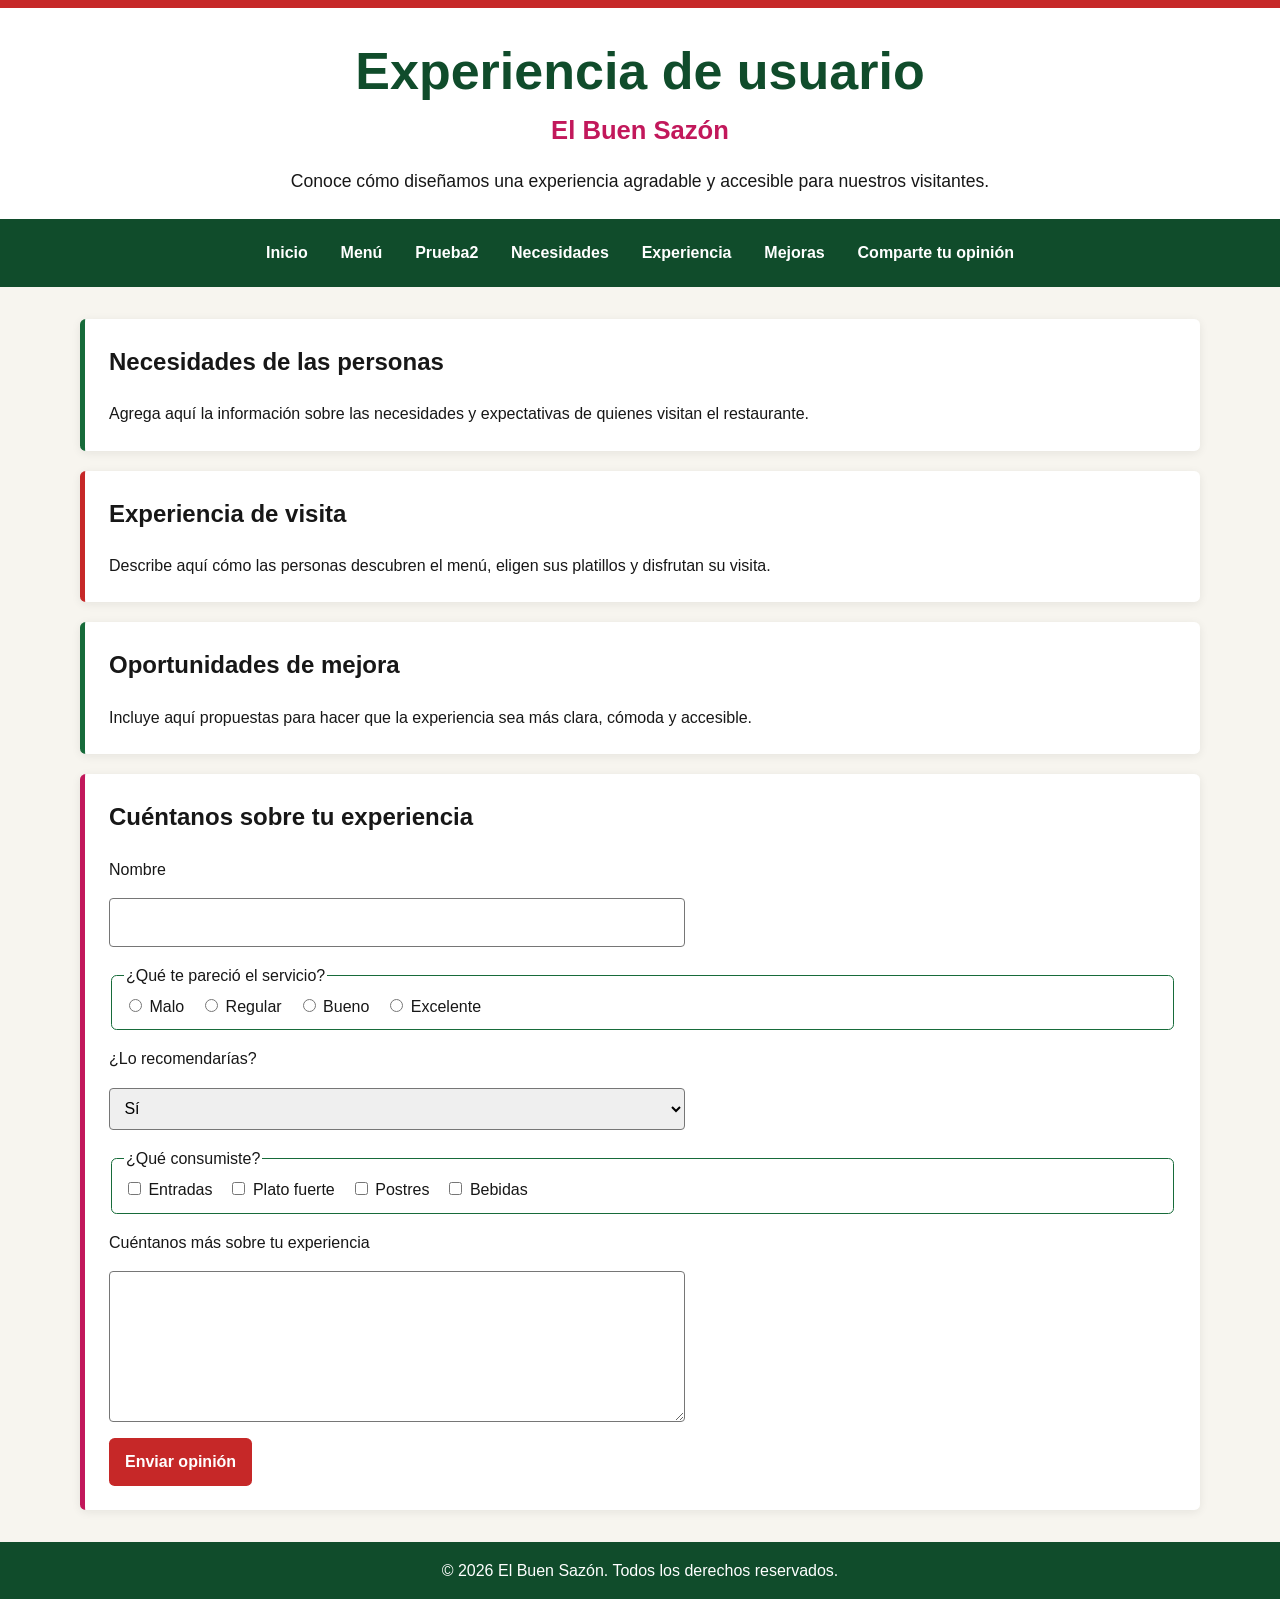
<file: ux.html>
<!DOCTYPE html>
<html lang="es">
<head>
  <meta charset="UTF-8">
  <meta name="viewport" content="width=device-width, initial-scale=1.0">
  <meta name="description" content="Información sobre la experiencia de usuario de El Buen Sazón.">
  <title>Experiencia de usuario | El Buen Sazón</title>
  <link rel="stylesheet" href="styles.css">
  <style>
    .feedback-form {
      display: grid;
      gap: 1rem;
    }
    .feedback-form > label,
    .feedback-form fieldset {
      display: grid;
      gap: 0.5rem;
    }
    .feedback-form fieldset {
      border: 1px solid var(--verde);
      border-radius: 0.35rem;
    }
    .feedback-form .choice {
      display: flex;
      flex-wrap: wrap;
      gap: 0.75rem 1rem;
    }
    .feedback-form input[type="text"],
    .feedback-form select,
    .feedback-form textarea {
      width: 100%;
      max-width: 36rem;
      padding: 0.65rem;
      border: 1px solid #767676;
      border-radius: 0.25rem;
      font: inherit;
    }
    .feedback-form textarea {
      resize: vertical;
    }
    .feedback-form button {
      justify-self: start;
      padding: 0.7rem 1rem;
      border: 0;
      border-radius: 0.35rem;
      background: var(--rojo);
      color: white;
      cursor: pointer;
      font: inherit;
      font-weight: 700;
    }
  </style>
</head>
<body>
  <header>
    <h1>Experiencia de usuario</h1>
    <h2>El Buen Sazón</h2>
    <p>Conoce cómo diseñamos una experiencia agradable y accesible para nuestros visitantes.</p>

    <nav aria-label="Navegación principal">
      <ul>
        <li><a href="index.html">Inicio</a></li>
        <li><a href="menu.html">Menú</a></li>
        <li><a href="prueba2.html">Prueba2</a></li>
        <li><a href="#necesidades">Necesidades</a></li>
        <li><a href="#experiencia">Experiencia</a></li>
        <li><a href="#mejoras">Mejoras</a></li>
        <li><a href="#experiencia-usuario">Comparte tu opinión</a></li>
      </ul>
    </nav>
  </header>

  <main>
    <section id="necesidades">
      <h2>Necesidades de las personas</h2>
      <p>Agrega aquí la información sobre las necesidades y expectativas de quienes visitan el restaurante.</p>
    </section>

    <section id="experiencia">
      <h2>Experiencia de visita</h2>
      <p>Describe aquí cómo las personas descubren el menú, eligen sus platillos y disfrutan su visita.</p>
    </section>

    <section id="mejoras">
      <h2>Oportunidades de mejora</h2>
      <p>Incluye aquí propuestas para hacer que la experiencia sea más clara, cómoda y accesible.</p>
    </section>

    <section id="experiencia-usuario">
      <h2>Cuéntanos sobre tu experiencia</h2>
      <form class="feedback-form">
        <label for="feedback-name">Nombre</label>
        <input id="feedback-name" name="nombre" type="text" autocomplete="name">

        <fieldset>
          <legend>¿Qué te pareció el servicio?</legend>
          <div class="choice">
            <label><input type="radio" name="servicio" value="malo"> Malo</label>
            <label><input type="radio" name="servicio" value="regular"> Regular</label>
            <label><input type="radio" name="servicio" value="bueno"> Bueno</label>
            <label><input type="radio" name="servicio" value="excelente"> Excelente</label>
          </div>
        </fieldset>

        <label for="recomendacion">¿Lo recomendarías?</label>
        <select id="recomendacion" name="recomendacion">
          <option value="si">Sí</option>
          <option value="no">No</option>
        </select>

        <fieldset>
          <legend>¿Qué consumiste?</legend>
          <div class="choice">
            <label><input type="checkbox" name="consumo" value="entradas"> Entradas</label>
            <label><input type="checkbox" name="consumo" value="plato-fuerte"> Plato fuerte</label>
            <label><input type="checkbox" name="consumo" value="postres"> Postres</label>
            <label><input type="checkbox" name="consumo" value="bebidas"> Bebidas</label>
          </div>
        </fieldset>

        <label for="comentarios">Cuéntanos más sobre tu experiencia</label>
        <textarea id="comentarios" name="comentarios" rows="5"></textarea>

        <button type="submit">Enviar opinión</button>
      </form>
    </section>
  </main>

  <footer>
    <p>&copy; 2026 El Buen Sazón. Todos los derechos reservados.</p>
  </footer>
</body>
</html>
</file>
<file: styles.css>
:root {
  color-scheme: light;
  --verde: #176b3a;
  --verde-oscuro: #104c2b;
  --rojo: #c62828;
  --fucsia: #c2185b;
  --blanco: #fff;
  --negro: #171717;
  --fondo: #f7f5ef;
}

* {
  box-sizing: border-box;
}

html {
  scroll-behavior: smooth;
}

body {
  margin: 0;
  background: var(--fondo);
  color: var(--negro);
  font-family: Arial, Helvetica, sans-serif;
  line-height: 1.6;
}

.text-danger {
  color: var(--rojo);
}

.text-start {
  text-align: start;
}

.text-center {
  text-align: center;
}

.text-end {
  text-align: end;
}

.text-justify {
  text-align: justify;
}

.bg-primary {
  background-color: #0d6efd;
}

.bg-warning {
  background-color: #ffc107;
}

.bg-success {
  background-color: #198754;
}

.bg-light {
  background-color: #f8f9fa;
}

.bg-danger {
  background-color: var(--rojo);
}

.text-white {
  color: var(--blanco);
}

.text-dark {
  color: var(--negro);
}

.p-3 {
  padding: 1rem;
}

.m-3 {
  margin: 1rem;
}

.mt-4 {
  margin-top: 1.5rem;
}

.mb-2 {
  margin-bottom: 0.5rem;
}

.mx-2 {
  margin-inline: 0.5rem;
}

.my-1 {
  margin-block: 0.25rem;
}

.p-4 {
  padding: 1.5rem;
}

.p-2 {
  padding: 0.5rem;
}

.py-3 {
  padding-block: 1rem;
}

.mt-3 {
  margin-top: 1rem;
}

.border {
  border: 1px solid #dee2e6;
}

.border-top {
  border-top: 1px solid #dee2e6;
}

.border-end {
  border-inline-end: 1px solid #dee2e6;
}

.border-bottom {
  border-bottom: 1px solid #dee2e6;
}

.border-start {
  border-inline-start: 1px solid #dee2e6;
}

.border-danger {
  border-color: var(--rojo);
}

.border-primary {
  border-color: #0d6efd;
}

.border-success {
  border-color: #198754;
}

.border-warning {
  border-color: #ffc107;
}

.rounded-end {
  border-start-end-radius: 0.375rem;
  border-end-end-radius: 0.375rem;
}

.rounded-pill {
  border-radius: 50rem;
}

.rounded-circle {
  border-radius: 50%;
}

header {
  padding: 2rem 1.25rem 0;
  text-align: center;
  background: var(--blanco);
  border-top: 0.5rem solid var(--rojo);
}

header h1 {
  margin: 0;
  color: var(--verde-oscuro);
  font-size: clamp(2rem, 5vw, 3.25rem);
  line-height: 1.2;
}

header h2 {
  margin: 0.5rem 0 1rem;
  color: var(--fucsia);
  font-size: clamp(1.2rem, 3vw, 1.6rem);
}

header > p {
  margin: 0.5rem 0 1.5rem;
  color: var(--negro);
  font-size: 1.1rem;
}

nav {
  margin-inline: -1.25rem;
  background: var(--verde-oscuro);
}

nav ul {
  display: flex;
  flex-wrap: wrap;
  justify-content: center;
  gap: 0.25rem;
  margin: 0;
  padding: 0.65rem 1rem;
  list-style: none;
}

nav a {
  display: block;
  padding: 0.65rem 0.9rem;
  border-radius: 0.35rem;
  color: var(--blanco);
  font-weight: 700;
  text-decoration: none;
  transition: background-color 160ms ease, color 160ms ease;
}

nav a:hover {
  background: var(--rojo);
  color: var(--blanco);
}

nav a:focus-visible {
  outline: 3px solid var(--fucsia);
  outline-offset: 3px;
}

main {
  width: min(100% - 2rem, 70rem);
  margin: 2rem auto;
}

main section {
  margin-bottom: 1.25rem;
  padding: 1.5rem;
  background: var(--blanco);
  border-left: 0.35rem solid var(--verde);
  border-radius: 0.35rem;
  box-shadow: 0 2px 10px rgb(23 23 23 / 8%);
  scroll-margin-top: 1rem;
}

main section:nth-of-type(even) {
  border-left-color: var(--rojo);
}

main section:last-child {
  border-left-color: var(--fucsia);
}

main h2 {
  margin-top: 0;
  color: var(--negro);
  font-size: 1.5rem;
}

main p {
  margin-bottom: 0;
}

.galeria-platillos {
  display: grid;
  grid-template-columns: repeat(2, minmax(0, 1fr));
  gap: 1.25rem;
  margin-top: 1.25rem;
}

.galeria-platillos figure {
  margin: 0;
  overflow: hidden;
  background: var(--fondo);
  border-radius: 0.35rem;
}

.galeria-platillos img {
  display: block;
  width: 100%;
  height: 15rem;
  object-fit: cover;
}

.galeria-platillos figcaption {
  padding: 0.75rem 1rem;
  color: var(--negro);
}

.historia-contenedores {
  display: grid;
  grid-template-columns: repeat(2, minmax(0, 1fr));
  gap: 1.25rem;
}

.historia-contenedor {
  padding: 1.25rem;
  background: var(--fondo);
  border-top: 0.3rem solid var(--verde);
  border-radius: 0.35rem;
}

.historia-contenedor:last-child {
  border-top-color: var(--fucsia);
}

.historia-contenedor h3 {
  margin: 0 0 0.5rem;
  color: var(--verde-oscuro);
  font-size: 1.2rem;
}

.historia-contenedor p {
  margin: 0;
}

footer {
  padding: 1rem;
  background: var(--verde-oscuro);
  color: var(--blanco);
  text-align: center;
}

footer p {
  margin: 0;
}

@media (max-width: 36rem) {
  header {
    padding-top: 1.5rem;
  }

  nav ul {
    gap: 0.15rem;
    padding-inline: 0.5rem;
  }

  nav a {
    padding: 0.55rem 0.65rem;
    font-size: 0.95rem;
  }

  main section {
    padding: 1.15rem;
  }

  .historia-contenedores {
    grid-template-columns: 1fr;
    gap: 1rem;
  }

  .galeria-platillos {
    grid-template-columns: 1fr;
    gap: 1rem;
  }
}

@media (prefers-reduced-motion: reduce) {
  html {
    scroll-behavior: auto;
  }

  nav a {
    transition: none;
  }
}
</file>
